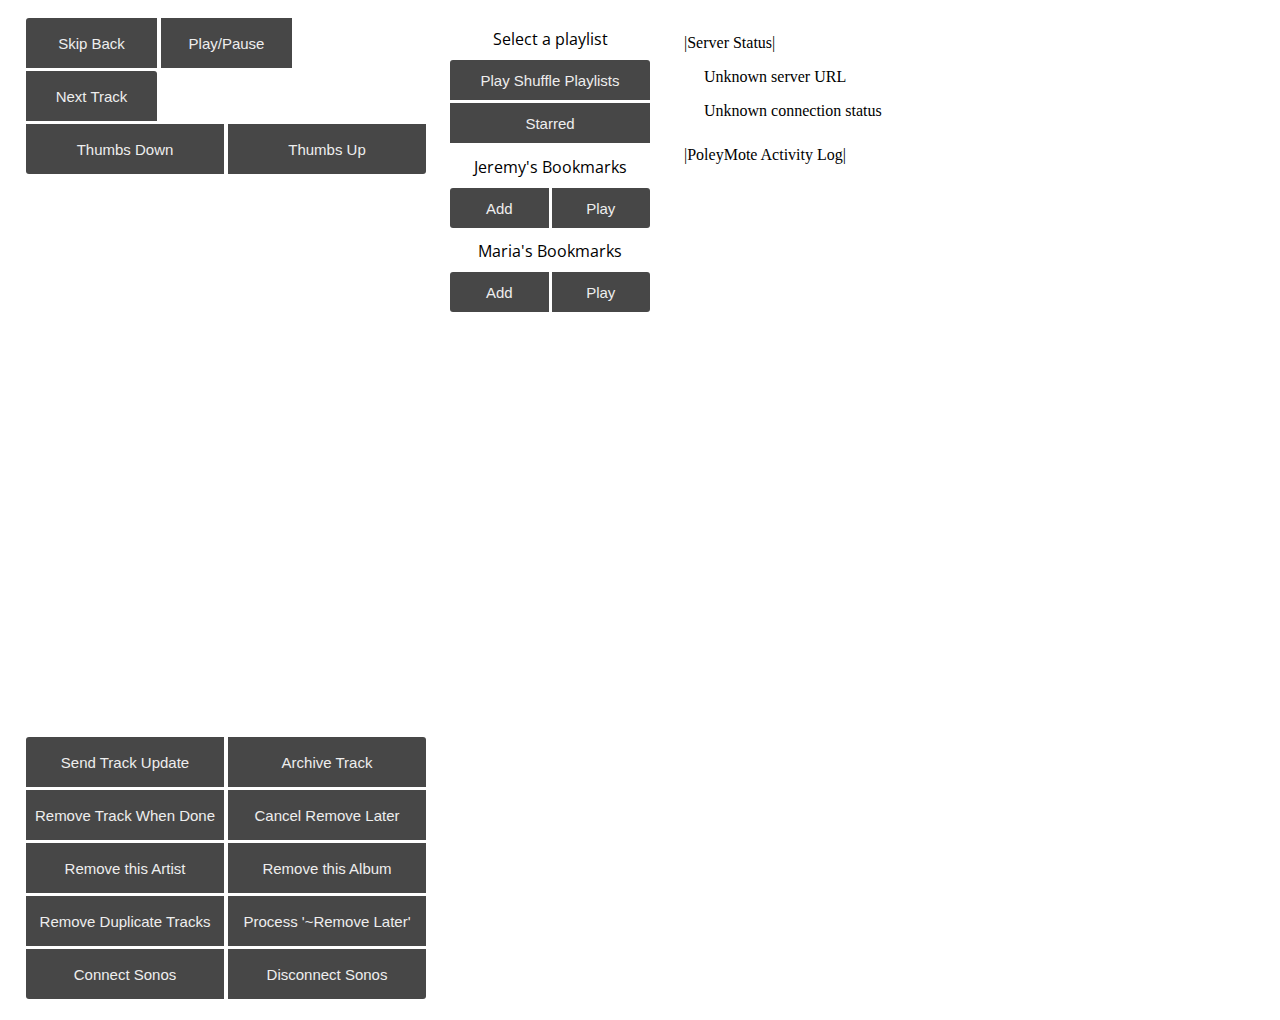
<file: spotify_remote_archive/PoleyMote/index.html>
﻿<!DOCTYPE html>
<html>
<head>
    <meta charset="utf-8">
    <title>PoleyMote</title>
    <link rel="stylesheet" href="sp://import/css/adam.css">
    <link rel="stylesheet" href="sp://import/css/api.css">
    <link rel="stylesheet" href="pm.spapp.css">
    <script type="text/javascript" src="jquery.min.js"></script>
    <script type="text/javascript" src="pm.spapp.js"></script>


</head>
<body>
<div id="page">
    <div id="main">
        <table>
            <tr>
                <td>
                    <div id="player">
                        <div>
                            <input class="mediaButtons topMediaButtons" 
                                type="button" id="backBtn" value="Skip Back"  />
                            <input class="mediaButtons topMediaButtons" 
                                type="button" id="playBtn" value="Play/Pause" />
                            <input class="mediaButtons topMediaButtons" 
                                type="button" id="nextBtn" value="Next Track" />
                        </div>
                        <div>
                            <input class="mediaButtons bottomMediaButtons" 
                                type="button" id="thumbsDownBtn" value="Thumbs Down" />
                            <input class="mediaButtons bottomMediaButtons" 
                                type="button" id="thumbsUpBtn" value="Thumbs Up"  />
                        </div>
                        <div id="now-playing"><div id="starDiv"></div></div>
                        <div id="toolboxDiv">
                            <input class="mediaButtons bottomMediaButtons topleft" 
                                type="button" value="Send Track Update" id = 'sendupdate' />
                            <input class="mediaButtons bottomMediaButtons topright" 
                                type="button" value="Archive Track" id = 'archivetrack' />
                            <input class="mediaButtons bottomMediaButtons" type="button" 
                                value="Remove Track When Done" id ="remove_later_set" />
                            <input class="mediaButtons bottomMediaButtons" type="button" 
                                value="Cancel Remove Later" id = 'remove_later_cancel' />
                            <input class="mediaButtons bottomMediaButtons" type="button" 
                                value="Remove this Artist" id = 'remove_artist' />
                            <input class="mediaButtons bottomMediaButtons" type="button" 
                                value="Remove this Album" id = 'remove_album' />
                            <input class="mediaButtons bottomMediaButtons" type="button" 
                                value="Remove Duplicate Tracks" id = 'dedupe' />
                            <input class="mediaButtons bottomMediaButtons" type="button" 
                                value="Process '~Remove Later'" id = 'deletequeue' />
                            <input class="mediaButtons bottomMediaButtons bottomleft" 
                                type="button" value="Connect Sonos" id = 'connectsonos' />
                            <input class="mediaButtons bottomMediaButtons bottomright" 
                                type="button" value="Disconnect Sonos" id ='disconnectsonos' />
                        </div>
                    </div>
                </td>
                <td>
                    <div id="playlistDiv">
                        <div class="header">Select a playlist</div>
                        <input class="topToolButton toolButtons" type="button" value="Play Shuffle Playlists" id="playshuffle" />
                        <input class="toolButtons" type="button" value="Starred" id='playstarred'  />
                        <div id="favPlaylists"></div>


                        <div class="header">Jeremy's Bookmarks</div>
                        <div>
                            <div class="">
                                <input class="bmButtonLeft bmButtons" type="button" value="Add" onclick="addToBookmarks('jeremy')" />
                            </div>
                            <div class="">
                                <input class="bmButtonRight bmButtons" type="button" value="Play" onclick="playBookmark('jeremy')" />
                            </div>
                        </div>


                        <div class="header">Maria's Bookmarks</div>

                        <div class="bmButtonContainer">
                            <div class="">
                                <input class="bmButtonLeft bmButtons" type="button" value="Add" onclick="addToBookmarks('maria')" />
                            </div>
                            <div class="">
                                <input class="bmButtonRight bmButtons" type="button" value="Play" onclick="playBookmark('maria')" />
                            </div>
                        </div>
                    </div>
                </td>
                <td>
                    <div id="statusDiv">
                        <div id="serverstatus">
                            <p>|Server Status|</p>
                            <div style="margin-left:20px;">
                                <p id=url>Unknown server URL</p>
                                <p id=status>Unknown connection status</p>
                            </div>
                        </div>
                        <div id="play-history">
                            <div>|PoleyMote Activity Log|</div>
                        </div>
                    </div>
                </td>
            </tr>
        </table>
    </div>
</div>
</body>
</html>
</file>
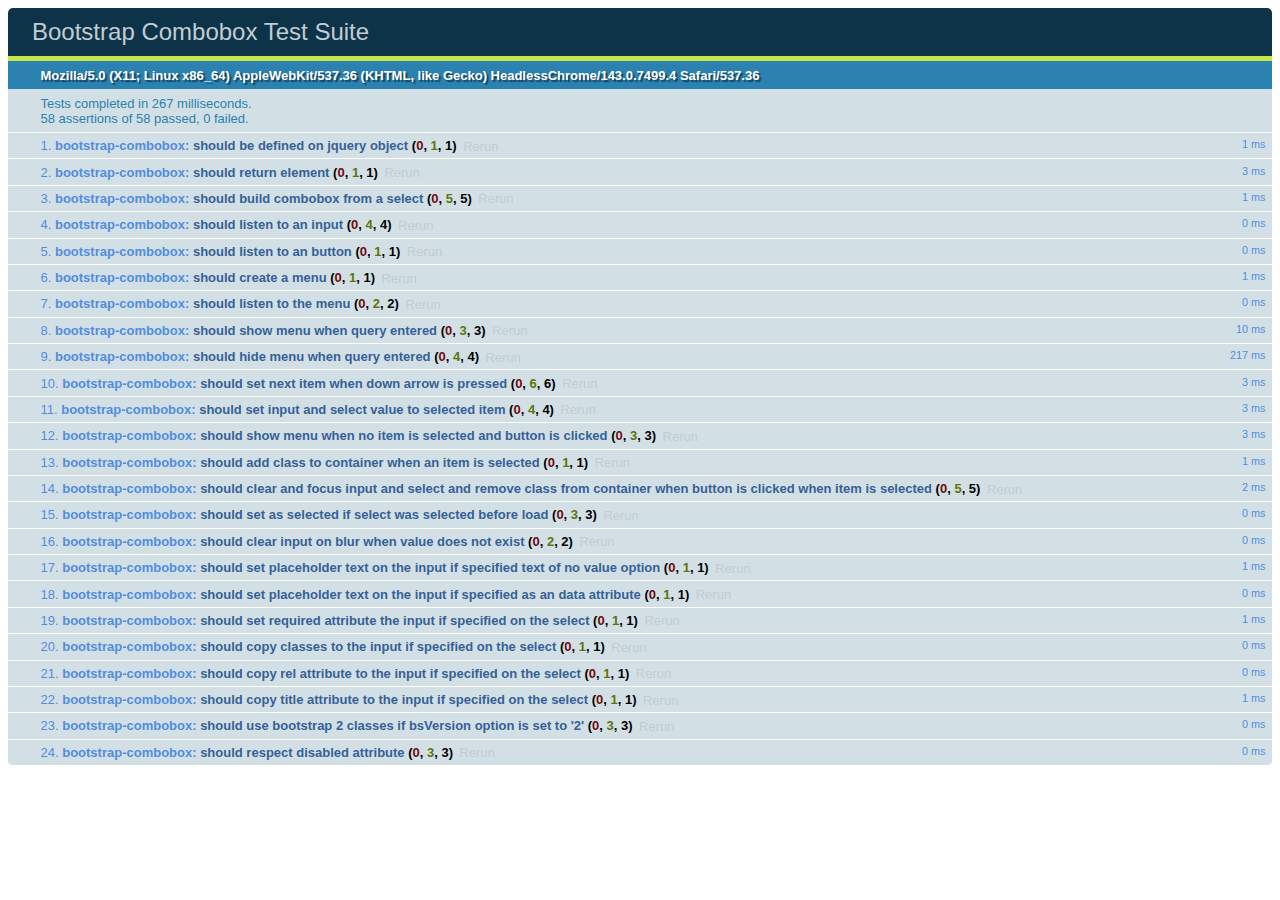
<file: PlexCast/web/js/tests/index.html>
<!DOCTYPE HTML>
<html>
<head>
  <title>Bootstrap Combobox Test Suite</title>

  <!-- jquery -->
  <!--<script src="http://code.jquery.com/jquery-1.7.min.js"></script>-->
  <script src="vendor/jquery.js"></script>

  <!-- qunit -->
  <link rel="stylesheet" href="vendor/qunit.css" type="text/css" media="screen" />
  <script src="vendor/qunit.js"></script>

  <!--  plugin sources -->
  <script src="../../js/bootstrap-combobox.js"></script>

  <!-- unit tests -->
  <script src="unit/bootstrap-combobox.js"></script>

<body>
  <div>
    <h1 id="qunit-header">Bootstrap Combobox Test Suite</h1>
    <h2 id="qunit-banner"></h2>
    <h2 id="qunit-userAgent"></h2>
    <ol id="qunit-tests"></ol>
    <div id="qunit-fixture"></div>
  </div>
</body>
</html>
</file>
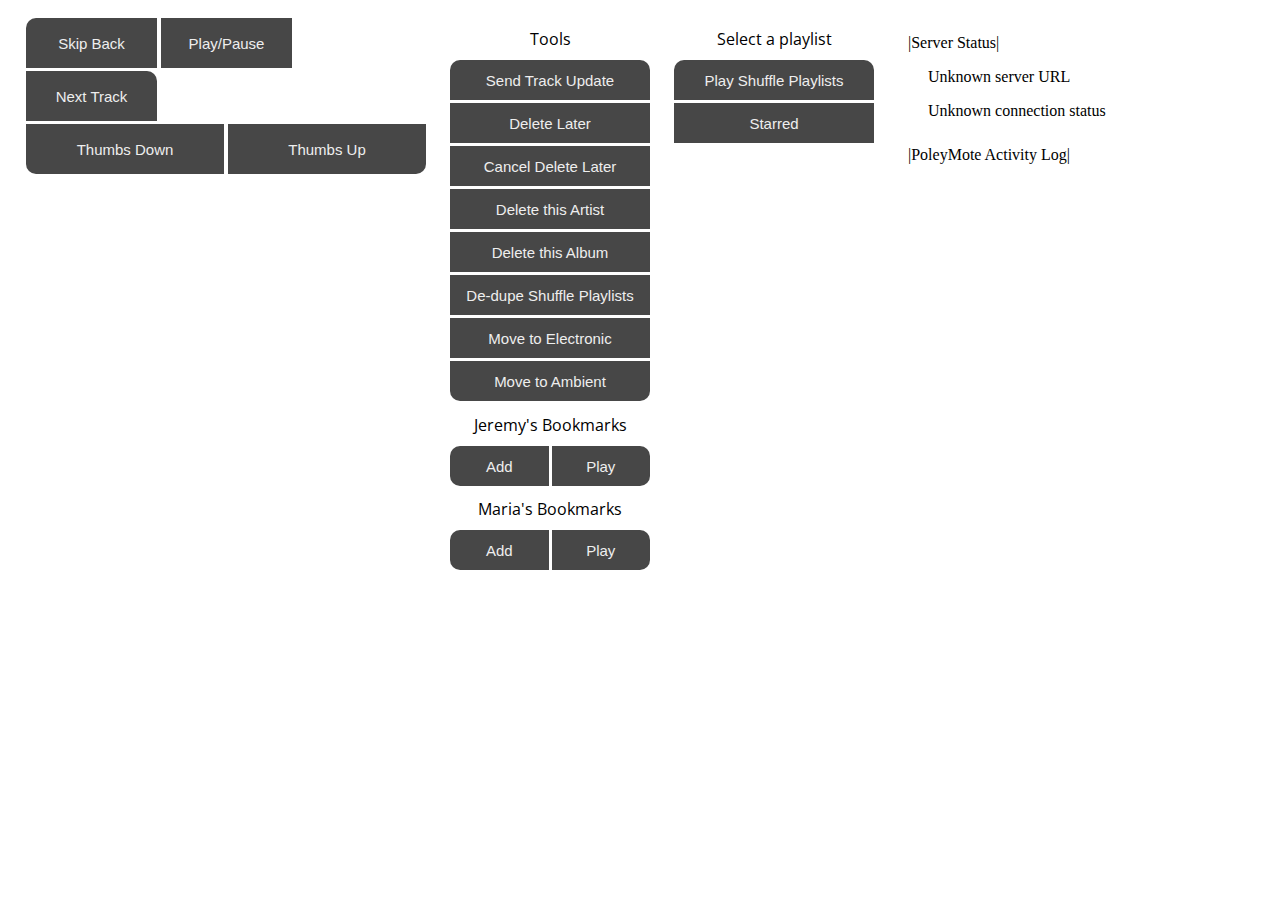
<file: spotify_remote_archive/PoleyMote/Spotify App/Poleymote-Dev/index.html>
﻿<!DOCTYPE html>
<html>
<head>
    <meta charset="utf-8">
    <title>PoleyMote</title>
    <link rel="stylesheet" href="sp://import/css/adam.css">
    <link rel="stylesheet" href="sp://import/css/api.css">
    <link rel="stylesheet" href="pm.spapp.css">
    <script type="text/javascript" src="jquery.min.js"></script>
    <script type="text/javascript" src="pm.spapp.js"></script>

</head>
<body>
<div id="page">
    <div id="main">
        <table>
            <tr>
                <td>
                    <div id="player">
                        <div>
                            <input class="mediaButtons topMediaButtons" type="button" id="backBtn" value="Skip Back" onclick="restartTrack()" />
                            <input class="mediaButtons topMediaButtons" type="button" id="playBtn" value="Play/Pause" onclick="togglePause()" />
                            <input class="mediaButtons topMediaButtons" type="button" id="nextBtn" value="Next Track" onclick="nextTrack()" />
                        </div>
                        <div>
                            <input class="mediaButtons bottomMediaButtons" type="button" id="thumbsDownBtn" value="Thumbs Down" onclick="td()" />
                            <input class="mediaButtons bottomMediaButtons" type="button" id="thumbsUpBtn" value="Thumbs Up" onclick="tu()" />
                        </div>
                        <div id="now-playing"><div id="starDiv"></div></div>

                    </div>
                </td>
                <td>
                    <div id="toolboxDiv">
                        <div class="header">Tools</div>

                        <input class="topToolButton toolButtons" type="button" value="Send Track Update" onclick="nowPlayingInfo()" />
                        <input class="toolButtons" type="button" value="Delete Later" onclick="markDeleteLater()" />
                        <input class="toolButtons" type="button" value="Cancel Delete Later" onclick="cancelDeleteLater()" />
                        <input class="toolButtons" type="button" value="Delete this Artist" onclick="deleteArtist(player.track.album.artist.uri)" />
                        <input class="toolButtons" type="button" value="Delete this Album" onclick="deleteAlbum(player.track.album.uri)" />
                        <input class="toolButtons" type="button" value="De-dupe Shuffle Playlists" onclick="deDupeShuffle()" />
                        <input class="toolButtons" type="button" value="Move to Electronic" onclick="moveElec()" />
                        <input class="bottomToolButton toolButtons" type="button" value="Move to Ambient" onclick="moveAmbi()" />

                        <div class="header">Jeremy's Bookmarks</div>
                        <div>
                            <div class="">
                                <input class="bmButtonLeft bmButtons" type="button" value="Add" onclick="addToBookmarks('jeremy')" />
                            </div>
                            <div class="">
                                <input class="bmButtonRight bmButtons" type="button" value="Play" onclick="playBookmark('jeremy')" />
                            </div>
                        </div>


                        <div class="header">Maria's Bookmarks</div>

                        <div class="bmButtonContainer">
                            <div class="">
                                <input class="bmButtonLeft bmButtons" type="button" value="Add" onclick="addToBookmarks('maria')" />
                            </div>
                            <div class="">
                                <input class="bmButtonRight bmButtons" type="button" value="Play" onclick="playBookmark('maria')" />
                            </div>
                        </div>
                    </div>
                </td>
                <td>
                    <div id="playlistDiv">
                        <div class="header">Select a playlist</div>
                        <input class="topToolButton toolButtons" type="button" value="Play Shuffle Playlists" onclick="playShufflePlaylists()" />
                        <input class="toolButtons" type="button" value="Starred" onclick="playStarred()" />
                        <div id="favPlaylists"></div>
                    </div>
                </td>
                <td>
                    <div id="statusDiv">
                        <div id="serverstatus">
                            <p>|Server Status|</p>
                            <div style="margin-left:20px;">
                                <p id=url>Unknown server URL</p>
                                <p id=status>Unknown connection status</p>
                            </div>
                        </div>
                        <div id="play-history">
                            <div>|PoleyMote Activity Log|</div>
                        </div>
                    </div>
                </td>
            </tr>
        </table>
    </div>
</div>
</body>
</html>
</file>
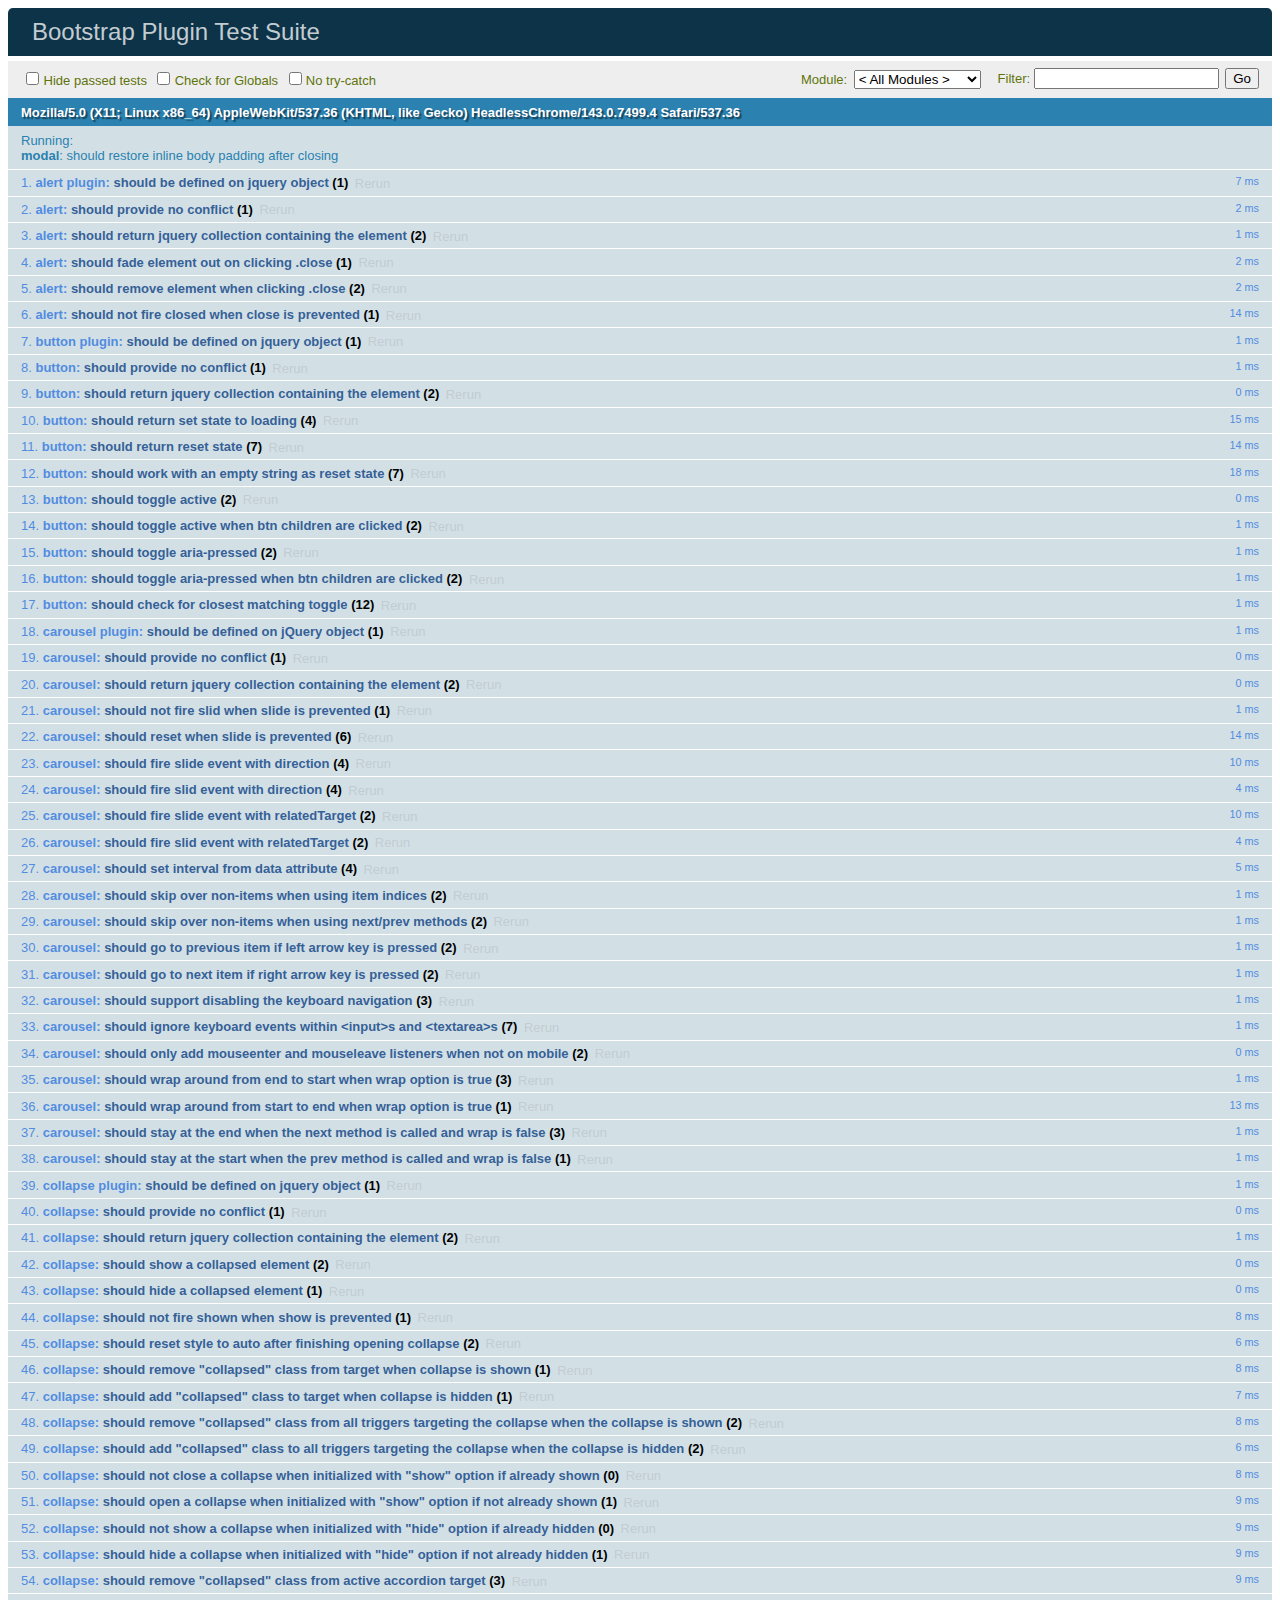
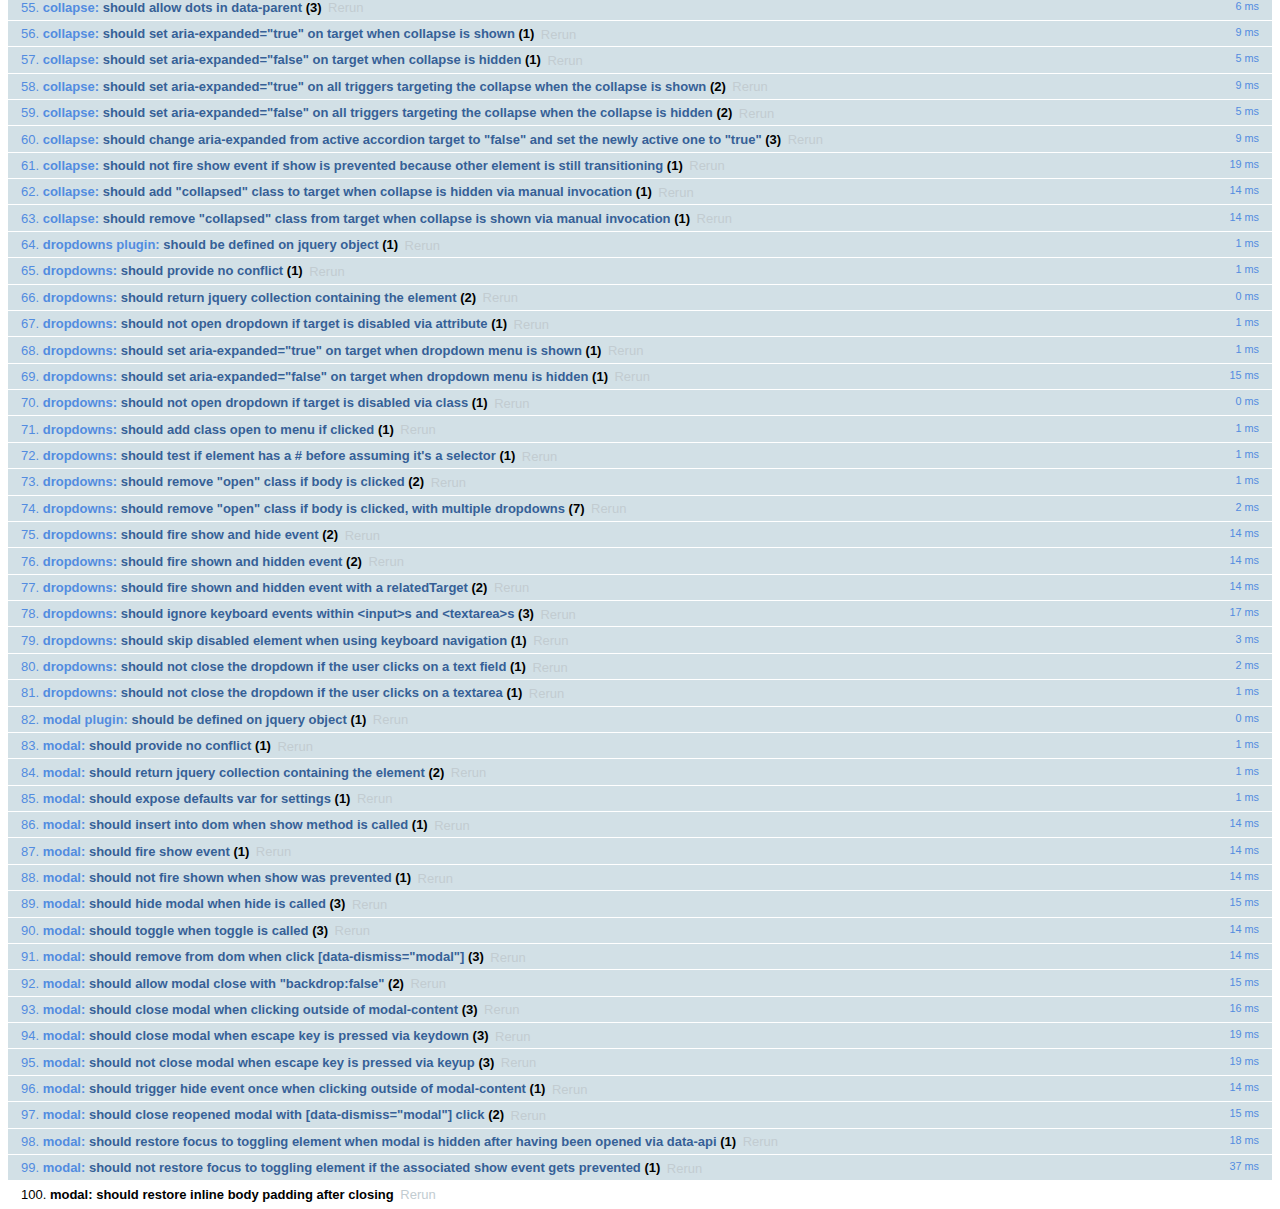
<file: PlexCast/res/bootstrap-master/js/tests/index.html>
<!DOCTYPE html>
<html>
  <head>
    <meta charset="utf-8">
    <title>Bootstrap Plugin Test Suite</title>
    <meta name="viewport" content="width=device-width, initial-scale=1">

    <!-- jQuery -->
    <script src="vendor/jquery.min.js"></script>
    <script>
      // Disable jQuery event aliases to ensure we don't accidentally use any of them
      (function () {
        var eventAliases = [
          'blur',
          'focus',
          'focusin',
          'focusout',
          'load',
          'resize',
          'scroll',
          'unload',
          'click',
          'dblclick',
          'mousedown',
          'mouseup',
          'mousemove',
          'mouseover',
          'mouseout',
          'mouseenter',
          'mouseleave',
          'change',
          'select',
          'submit',
          'keydown',
          'keypress',
          'keyup',
          'error',
          'contextmenu',
          'hover',
          'bind',
          'unbind',
          'delegate',
          'undelegate'
        ]
        for (var i = 0; i < eventAliases.length; i++) {
          $.fn[eventAliases[i]] = undefined
        }
      })()
    </script>

    <!-- QUnit -->
    <link rel="stylesheet" href="vendor/qunit.css" media="screen">
    <script src="vendor/qunit.js"></script>
    <script>
      // See https://github.com/axemclion/grunt-saucelabs#test-result-details-with-qunit
      var log = []
      // Require assert.expect in each test
      QUnit.config.requireExpects = true
      QUnit.done(function (testResults) {
        var tests = []
        for (var i = 0, len = log.length; i < len; i++) {
          var details = log[i]
          tests.push({
            name: details.name,
            result: details.result,
            expected: details.expected,
            actual: details.actual,
            source: details.source
          })
        }
        testResults.tests = tests

        window.global_test_results = testResults
      })

      QUnit.testStart(function (testDetails) {
        $(window).scrollTop(0)
        QUnit.log(function (details) {
          if (!details.result) {
            details.name = testDetails.name
            log.push(details)
          }
        })
      })

      // Cleanup
      QUnit.testDone(function () {
        $('#qunit-fixture').empty()
        $('#modal-test, .modal-backdrop').remove()
      })

      // Display fixture on-screen on iOS to avoid false positives
      if (/iPhone|iPad|iPod/.test(navigator.userAgent)) {
        QUnit.begin(function() {
          $('#qunit-fixture').css({ top: 0, left: 0 })
        })

        QUnit.done(function () {
          $('#qunit-fixture').css({ top: '', left: '' })
        })
      }

      // Disable deprecated global QUnit method aliases in preparation for QUnit v2
      (function () {
        var methodNames = [
          'async',
          'asyncTest',
          'deepEqual',
          'equal',
          'expect',
          'module',
          'notDeepEqual',
          'notEqual',
          'notPropEqual',
          'notStrictEqual',
          'ok',
          'propEqual',
          'push',
          'start',
          'stop',
          'strictEqual',
          'test',
          'throws'
        ];
        for (var i = 0; i < methodNames.length; i++) {
          var methodName = methodNames[i];
          window[methodName] = undefined;
        }
      })();
    </script>

    <!-- Plugin sources -->
    <script>$.support.transition = false</script>
    <script src="../../js/alert.js"></script>
    <script src="../../js/button.js"></script>
    <script src="../../js/carousel.js"></script>
    <script src="../../js/collapse.js"></script>
    <script src="../../js/dropdown.js"></script>
    <script src="../../js/modal.js"></script>
    <script src="../../js/scrollspy.js"></script>
    <script src="../../js/tab.js"></script>
    <script src="../../js/tooltip.js"></script>
    <script src="../../js/popover.js"></script>
    <script src="../../js/affix.js"></script>

    <!-- Unit tests -->
    <script src="unit/alert.js"></script>
    <script src="unit/button.js"></script>
    <script src="unit/carousel.js"></script>
    <script src="unit/collapse.js"></script>
    <script src="unit/dropdown.js"></script>
    <script src="unit/modal.js"></script>
    <script src="unit/scrollspy.js"></script>
    <script src="unit/tab.js"></script>
    <script src="unit/tooltip.js"></script>
    <script src="unit/popover.js"></script>
    <script src="unit/affix.js"></script>

  </head>
  <body>
    <div id="qunit-container">
      <div id="qunit"></div>
      <div id="qunit-fixture"></div>
    </div>
  </body>
</html>
</file>
<file: spotify_remote_archive/PoleyMote/pm.spapp.css>
@import url(http://fonts.googleapis.com/css?family=Open+Sans);

html {
    background-color: rgba(0,0,0,0);
}

body {
    font-family: 'Open Sans', sans-serif;
    /*overflow: hidden;*/
    width: 100%;
}

.clear {
    /*clear:both;*/
}

.left {
    float: left;
}

.header {
    padding-bottom: 10px;
    padding-top: 10px;
    font-size: 16px;
    text-decoration: none;
    text-align: center;
}

.metadata {
    margin-left: 10px;
}

.logdata {
    margin-left: 20px;
}

#serverstatus {
    font-family: Consolas;
    margin-left: 30px;
}

.serverstatus {
    margin-left: 45px;
}

#statusDiv {
    float: left;
    /*position:relative;
        left:830px;*/
}

#play-history {
    font-family: Consolas;
    text-wrap: none;
    margin-left: 30px;
    margin-top: 10px;
    float: left;
}


#page {
}

#main {
    margin: 15px;
    position:relative;
}

#player {
    width: 400px;
}

#toolboxDiv {
}

.topleft {
    border-top-left-radius: 3px;
}
.topright {
    border-top-right-radius: 3px;
}

.bottomleft {
    border-bottom-left-radius: 3px;
}
.bottomright {
    border-bottom-right-radius: 3px;
}

#playlistDiv {
    font-size: 15px;
        margin-left: 20px;
    width: 200px;
}

#statusDiv {

}

.topToolButton {
    border-top-left-radius: 3px;
    border-top-right-radius: 3px;
}

.bottomToolButton {
    border-bottom-left-radius: 3px;
    border-bottom-right-radius: 3px;
}


#npInfo {
    margin-left: 12px;
}

#starDiv {
    position: absolute;
    top: 5px;
    left: 5px;
}

#star {
    width: 30px;
    height: 30px;
}

#now-playing {
    font-size: 14px;
    margin-bottom: 10px;
    line-height: 16px;
    height: 550px;
}

#now-playing a {
    color: #eeeeee;
    font-size: 18px;
    line-height: 22px;
    text-indent: 10px;
}

#player-image, #player-image .image {
    position: relative;
    margin-right: 10px;
    margin-bottom: 15px;
    margin-top: 10px;
    height: 400px;
    width: 400px;
}

#controls {
    margin-left: 10px;
    padding-left: 10px;
}

li {
    padding-bottom: 3px;
    list-style-type: none;
    padding-left: 15px;
    line-height: 20px;
}

a {
    color: #eeeeee;
}

td {
    vertical-align: top;
}

.bmButtons {
    background-color: #474747;
    text-indent: 0;
    border: 0px solid #6D6D6D;
    display: inline-block;
    color: #eeeeee;
    font-size: 15px;
    height: 40px;
    text-decoration: none;
    text-align: center;
    padding: 0px;
    margin: 0px;
    margin-bottom: 12px;
    width: 100%;
}

.bmButtons:hover {
    background-color: #6D6D6D;
}

.bmButtons:active {
    position: relative;
    top: 2px;
}

.bmButtonContainer {
}

.bmButtonLeft {
    border-bottom-left-radius: 3px;
    border-top-left-radius: 3px;
    float: left;
    width: 49.25%;
    border-right: 2px;
}

.bmButtonRight {
    border-bottom-right-radius: 3px;
    border-top-right-radius: 3px;
    float: right;
    width: 49.25%;
}

.toolButtons {
    background-color: #474747;
    text-indent: 0;
    border: 0px solid #6D6D6D;
    display: inline-block;
    color: #eeeeee;
    font-size: 15px;
    height: 40px;
    text-decoration: none;
    text-align: center;
    padding: 0px;
    margin: 0px;
    margin-bottom: 3px;
    width: 100%;
}

.toolButtons:hover {
    background-color: #6D6D6D;
}

.toolButtons:active {
    position: relative;
    top: 2px;
}


.mediaButtons {
    background-color: #474747;
    text-indent: 0;
    border: 0px solid #6D6D6D;
    display: inline-block;
    color: #eeeeee;
    font-size: 15px;
    height: 50px;
    text-decoration: none;
    text-align: center;
    padding: 0px;
    margin: 0px;
    margin-bottom: 3px;
}

.mediaButtons:hover {
    background-color: #6D6D6D;
}

.mediaButtons:active {
    position: relative;
    top: 2px;
}

.topMediaButtons {
    width: 131px;
}

.bottomMediaButtons {
    width: 198px;
}

#backBtn {
    border-top-left-radius: 3px;
}

#nextBtn {
    border-top-right-radius: 3px;
}

#thumbsDownBtn {
    border-bottom-left-radius: 3px;
}

#thumbsUpBtn {
    border-bottom-right-radius: 3px;
}
</file>
<file: spotify_remote_archive/PoleyMote/Spotify App/Poleymote-Dev/pm.spapp.css>
@import url(http://fonts.googleapis.com/css?family=Open+Sans);

html {
}

body {
    font-family: 'Open Sans', sans-serif;
    /*overflow: hidden;*/
    width: 100%;
}

.clear {
    /*clear:both;*/
}

.left {
    float: left;
}

.header {
    padding-bottom: 10px;
    padding-top: 10px;
    font-size: 16px;
    text-decoration: none;
    text-align: center;
}

.metadata {
    margin-left: 10px;
}

.logdata {
    margin-left: 20px;
}

#serverstatus {
    font-family: Consolas;
    margin-left: 30px;
}

.serverstatus {
    margin-left: 45px;
}

#statusDiv {
    float: left;
    /*position:relative;
        left:830px;*/
}

#play-history {
    font-family: Consolas;
    text-wrap: none;
    margin-left: 30px;
    margin-top: 10px;
    float: left;
}


#page {
}

#main {
    margin: 15px;
    position:relative;
}

#player {
    width: 400px;
}

#toolboxDiv {
    font-size: 15px;
    margin-left: 20px;
    width: 200px;
}

#playlistDiv {
    font-size: 15px;
        margin-left: 20px;
    width: 200px;
}

#statusDiv {

}

.topToolButton {
    border-top-left-radius: 10px;
    border-top-right-radius: 10px;
}

.bottomToolButton {
    border-bottom-left-radius: 10px;
    border-bottom-right-radius: 10px;
}


#npInfo {
    margin-left: 12px;
}

#starDiv {
    position: absolute;
    top: 5px;
    left: 5px;
}

#star {
    width: 30px;
    height: 30px;
}

#now-playing {
    font-size: 14px;
    margin-bottom: 10px;
    line-height: 16px;
    height: 550px;
}

#now-playing a {
    color: #eeeeee;
    font-size: 18px;
    line-height: 22px;
    text-indent: 10px;
}

#player-image, #player-image .image {
    position: relative;
    margin-right: 10px;
    margin-bottom: 15px;
    margin-top: 10px;
    height: 400px;
    width: 400px;
}

#controls {
    margin-left: 10px;
    padding-left: 10px;
}

li {
    padding-bottom: 3px;
    list-style-type: none;
    padding-left: 15px;
    line-height: 20px;
}

a {
    color: #eeeeee;
}

td {
    vertical-align: top;
}

.bmButtons {
    background-color: #474747;
    text-indent: 0;
    border: 0px solid #6D6D6D;
    display: inline-block;
    color: #eeeeee;
    font-size: 15px;
    height: 40px;
    text-decoration: none;
    text-align: center;
    padding: 0px;
    margin: 0px;
    margin-bottom: 12px;
    width: 100%;
}

.bmButtons:hover {
    background-color: #6D6D6D;
}

.bmButtons:active {
    position: relative;
    top: 2px;
}

.bmButtonContainer {
}

.bmButtonLeft {
    border-bottom-left-radius: 10px;
    border-top-left-radius: 10px;
    float: left;
    width: 49.25%;
    border-right: 2px;
}

.bmButtonRight {
    border-bottom-right-radius: 10px;
    border-top-right-radius: 10px;
    float: right;
    width: 49.25%;
}

.toolButtons {
    background-color: #474747;
    text-indent: 0;
    border: 0px solid #6D6D6D;
    display: inline-block;
    color: #eeeeee;
    font-size: 15px;
    height: 40px;
    text-decoration: none;
    text-align: center;
    padding: 0px;
    margin: 0px;
    margin-bottom: 3px;
    width: 100%;
}

.toolButtons:hover {
    background-color: #6D6D6D;
}

.toolButtons:active {
    position: relative;
    top: 2px;
}


.mediaButtons {
    background-color: #474747;
    text-indent: 0;
    border: 0px solid #6D6D6D;
    display: inline-block;
    color: #eeeeee;
    font-size: 15px;
    height: 50px;
    text-decoration: none;
    text-align: center;
    padding: 0px;
    margin: 0px;
    margin-bottom: 3px;
}

.mediaButtons:hover {
    background-color: #6D6D6D;
}

.mediaButtons:active {
    position: relative;
    top: 2px;
}

.topMediaButtons {
    width: 131px;
}

.bottomMediaButtons {
    width: 198px;
}

#backBtn {
    border-top-left-radius: 10px;
}

#nextBtn {
    border-top-right-radius: 10px;
}

#thumbsDownBtn {
    border-bottom-left-radius: 10px;
}

#thumbsUpBtn {
    border-bottom-right-radius: 10px;
}
</file>
<file: PlexCast/web/js/tests/vendor/qunit.css>
/**
 * QUnit v1.11.0 - A JavaScript Unit Testing Framework
 *
 * http://qunitjs.com
 *
 * Copyright 2012 jQuery Foundation and other contributors
 * Released under the MIT license.
 * http://jquery.org/license
 */

/** Font Family and Sizes */

#qunit-tests, #qunit-header, #qunit-banner, #qunit-testrunner-toolbar, #qunit-userAgent, #qunit-testresult {
	font-family: "Helvetica Neue Light", "HelveticaNeue-Light", "Helvetica Neue", Calibri, Helvetica, Arial, sans-serif;
}

#qunit-testrunner-toolbar, #qunit-userAgent, #qunit-testresult, #qunit-tests li { font-size: small; }
#qunit-tests { font-size: smaller; }


/** Resets */

#qunit-tests, #qunit-header, #qunit-banner, #qunit-userAgent, #qunit-testresult, #qunit-modulefilter {
	margin: 0;
	padding: 0;
}


/** Header */

#qunit-header {
	padding: 0.5em 0 0.5em 1em;

	color: #8699a4;
	background-color: #0d3349;

	font-size: 1.5em;
	line-height: 1em;
	font-weight: normal;

	border-radius: 5px 5px 0 0;
	-moz-border-radius: 5px 5px 0 0;
	-webkit-border-top-right-radius: 5px;
	-webkit-border-top-left-radius: 5px;
}

#qunit-header a {
	text-decoration: none;
	color: #c2ccd1;
}

#qunit-header a:hover,
#qunit-header a:focus {
	color: #fff;
}

#qunit-testrunner-toolbar label {
	display: inline-block;
	padding: 0 .5em 0 .1em;
}

#qunit-banner {
	height: 5px;
}

#qunit-testrunner-toolbar {
	padding: 0.5em 0 0.5em 2em;
	color: #5E740B;
	background-color: #eee;
	overflow: hidden;
}

#qunit-userAgent {
	padding: 0.5em 0 0.5em 2.5em;
	background-color: #2b81af;
	color: #fff;
	text-shadow: rgba(0, 0, 0, 0.5) 2px 2px 1px;
}

#qunit-modulefilter-container {
	float: right;
}

/** Tests: Pass/Fail */

#qunit-tests {
	list-style-position: inside;
}

#qunit-tests li {
	padding: 0.4em 0.5em 0.4em 2.5em;
	border-bottom: 1px solid #fff;
	list-style-position: inside;
}

#qunit-tests.hidepass li.pass, #qunit-tests.hidepass li.running  {
	display: none;
}

#qunit-tests li strong {
	cursor: pointer;
}

#qunit-tests li a {
	padding: 0.5em;
	color: #c2ccd1;
	text-decoration: none;
}
#qunit-tests li a:hover,
#qunit-tests li a:focus {
	color: #000;
}

#qunit-tests li .runtime {
	float: right;
	font-size: smaller;
}

.qunit-assert-list {
	margin-top: 0.5em;
	padding: 0.5em;

	background-color: #fff;

	border-radius: 5px;
	-moz-border-radius: 5px;
	-webkit-border-radius: 5px;
}

.qunit-collapsed {
	display: none;
}

#qunit-tests table {
	border-collapse: collapse;
	margin-top: .2em;
}

#qunit-tests th {
	text-align: right;
	vertical-align: top;
	padding: 0 .5em 0 0;
}

#qunit-tests td {
	vertical-align: top;
}

#qunit-tests pre {
	margin: 0;
	white-space: pre-wrap;
	word-wrap: break-word;
}

#qunit-tests del {
	background-color: #e0f2be;
	color: #374e0c;
	text-decoration: none;
}

#qunit-tests ins {
	background-color: #ffcaca;
	color: #500;
	text-decoration: none;
}

/*** Test Counts */

#qunit-tests b.counts                       { color: black; }
#qunit-tests b.passed                       { color: #5E740B; }
#qunit-tests b.failed                       { color: #710909; }

#qunit-tests li li {
	padding: 5px;
	background-color: #fff;
	border-bottom: none;
	list-style-position: inside;
}

/*** Passing Styles */

#qunit-tests li li.pass {
	color: #3c510c;
	background-color: #fff;
	border-left: 10px solid #C6E746;
}

#qunit-tests .pass                          { color: #528CE0; background-color: #D2E0E6; }
#qunit-tests .pass .test-name               { color: #366097; }

#qunit-tests .pass .test-actual,
#qunit-tests .pass .test-expected           { color: #999999; }

#qunit-banner.qunit-pass                    { background-color: #C6E746; }

/*** Failing Styles */

#qunit-tests li li.fail {
	color: #710909;
	background-color: #fff;
	border-left: 10px solid #EE5757;
	white-space: pre;
}

#qunit-tests > li:last-child {
	border-radius: 0 0 5px 5px;
	-moz-border-radius: 0 0 5px 5px;
	-webkit-border-bottom-right-radius: 5px;
	-webkit-border-bottom-left-radius: 5px;
}

#qunit-tests .fail                          { color: #000000; background-color: #EE5757; }
#qunit-tests .fail .test-name,
#qunit-tests .fail .module-name             { color: #000000; }

#qunit-tests .fail .test-actual             { color: #EE5757; }
#qunit-tests .fail .test-expected           { color: green;   }

#qunit-banner.qunit-fail                    { background-color: #EE5757; }


/** Result */

#qunit-testresult {
	padding: 0.5em 0.5em 0.5em 2.5em;

	color: #2b81af;
	background-color: #D2E0E6;

	border-bottom: 1px solid white;
}
#qunit-testresult .module-name {
	font-weight: bold;
}

/** Fixture */

#qunit-fixture {
	position: absolute;
	top: -10000px;
	left: -10000px;
	width: 1000px;
	height: 1000px;
}
</file>
<file: PlexCast/res/bootstrap-master/js/tests/vendor/qunit.css>
/*!
 * QUnit 1.17.1
 * http://qunitjs.com/
 *
 * Copyright jQuery Foundation and other contributors
 * Released under the MIT license
 * http://jquery.org/license
 *
 * Date: 2015-01-20T19:39Z
 */

/** Font Family and Sizes */

#qunit-tests, #qunit-header, #qunit-banner, #qunit-testrunner-toolbar, #qunit-userAgent, #qunit-testresult {
	font-family: "Helvetica Neue Light", "HelveticaNeue-Light", "Helvetica Neue", Calibri, Helvetica, Arial, sans-serif;
}

#qunit-testrunner-toolbar, #qunit-userAgent, #qunit-testresult, #qunit-tests li { font-size: small; }
#qunit-tests { font-size: smaller; }


/** Resets */

#qunit-tests, #qunit-header, #qunit-banner, #qunit-userAgent, #qunit-testresult, #qunit-modulefilter {
	margin: 0;
	padding: 0;
}


/** Header */

#qunit-header {
	padding: 0.5em 0 0.5em 1em;

	color: #8699A4;
	background-color: #0D3349;

	font-size: 1.5em;
	line-height: 1em;
	font-weight: 400;

	border-radius: 5px 5px 0 0;
}

#qunit-header a {
	text-decoration: none;
	color: #C2CCD1;
}

#qunit-header a:hover,
#qunit-header a:focus {
	color: #FFF;
}

#qunit-testrunner-toolbar label {
	display: inline-block;
	padding: 0 0.5em 0 0.1em;
}

#qunit-banner {
	height: 5px;
}

#qunit-testrunner-toolbar {
	padding: 0.5em 1em 0.5em 1em;
	color: #5E740B;
	background-color: #EEE;
	overflow: hidden;
}

#qunit-userAgent {
	padding: 0.5em 1em 0.5em 1em;
	background-color: #2B81AF;
	color: #FFF;
	text-shadow: rgba(0, 0, 0, 0.5) 2px 2px 1px;
}

#qunit-modulefilter-container {
	float: right;
	padding: 0.2em;
}

.qunit-url-config {
	display: inline-block;
	padding: 0.1em;
}

.qunit-filter {
	display: block;
	float: right;
	margin-left: 1em;
}

/** Tests: Pass/Fail */

#qunit-tests {
	list-style-position: inside;
}

#qunit-tests li {
	padding: 0.4em 1em 0.4em 1em;
	border-bottom: 1px solid #FFF;
	list-style-position: inside;
}

#qunit-tests > li {
	display: none;
}

#qunit-tests li.running,
#qunit-tests li.pass,
#qunit-tests li.fail,
#qunit-tests li.skipped {
	display: list-item;
}

#qunit-tests.hidepass li.running,
#qunit-tests.hidepass li.pass {
	display: none;
}

#qunit-tests li strong {
	cursor: pointer;
}

#qunit-tests li.skipped strong {
	cursor: default;
}

#qunit-tests li a {
	padding: 0.5em;
	color: #C2CCD1;
	text-decoration: none;
}
#qunit-tests li a:hover,
#qunit-tests li a:focus {
	color: #000;
}

#qunit-tests li .runtime {
	float: right;
	font-size: smaller;
}

.qunit-assert-list {
	margin-top: 0.5em;
	padding: 0.5em;

	background-color: #FFF;

	border-radius: 5px;
}

.qunit-collapsed {
	display: none;
}

#qunit-tests table {
	border-collapse: collapse;
	margin-top: 0.2em;
}

#qunit-tests th {
	text-align: right;
	vertical-align: top;
	padding: 0 0.5em 0 0;
}

#qunit-tests td {
	vertical-align: top;
}

#qunit-tests pre {
	margin: 0;
	white-space: pre-wrap;
	word-wrap: break-word;
}

#qunit-tests del {
	background-color: #E0F2BE;
	color: #374E0C;
	text-decoration: none;
}

#qunit-tests ins {
	background-color: #FFCACA;
	color: #500;
	text-decoration: none;
}

/*** Test Counts */

#qunit-tests b.counts                       { color: #000; }
#qunit-tests b.passed                       { color: #5E740B; }
#qunit-tests b.failed                       { color: #710909; }

#qunit-tests li li {
	padding: 5px;
	background-color: #FFF;
	border-bottom: none;
	list-style-position: inside;
}

/*** Passing Styles */

#qunit-tests li li.pass {
	color: #3C510C;
	background-color: #FFF;
	border-left: 10px solid #C6E746;
}

#qunit-tests .pass                          { color: #528CE0; background-color: #D2E0E6; }
#qunit-tests .pass .test-name               { color: #366097; }

#qunit-tests .pass .test-actual,
#qunit-tests .pass .test-expected           { color: #999; }

#qunit-banner.qunit-pass                    { background-color: #C6E746; }

/*** Failing Styles */

#qunit-tests li li.fail {
	color: #710909;
	background-color: #FFF;
	border-left: 10px solid #EE5757;
	white-space: pre;
}

#qunit-tests > li:last-child {
	border-radius: 0 0 5px 5px;
}

#qunit-tests .fail                          { color: #000; background-color: #EE5757; }
#qunit-tests .fail .test-name,
#qunit-tests .fail .module-name             { color: #000; }

#qunit-tests .fail .test-actual             { color: #EE5757; }
#qunit-tests .fail .test-expected           { color: #008000; }

#qunit-banner.qunit-fail                    { background-color: #EE5757; }

/*** Skipped tests */

#qunit-tests .skipped {
	background-color: #EBECE9;
}

#qunit-tests .qunit-skipped-label {
	background-color: #F4FF77;
	display: inline-block;
	font-style: normal;
	color: #366097;
	line-height: 1.8em;
	padding: 0 0.5em;
	margin: -0.4em 0.4em -0.4em 0;
}

/** Result */

#qunit-testresult {
	padding: 0.5em 1em 0.5em 1em;

	color: #2B81AF;
	background-color: #D2E0E6;

	border-bottom: 1px solid #FFF;
}
#qunit-testresult .module-name {
	font-weight: 700;
}

/** Fixture */

#qunit-fixture {
	position: absolute;
	top: -10000px;
	left: -10000px;
	width: 1000px;
	height: 1000px;
}
</file>
